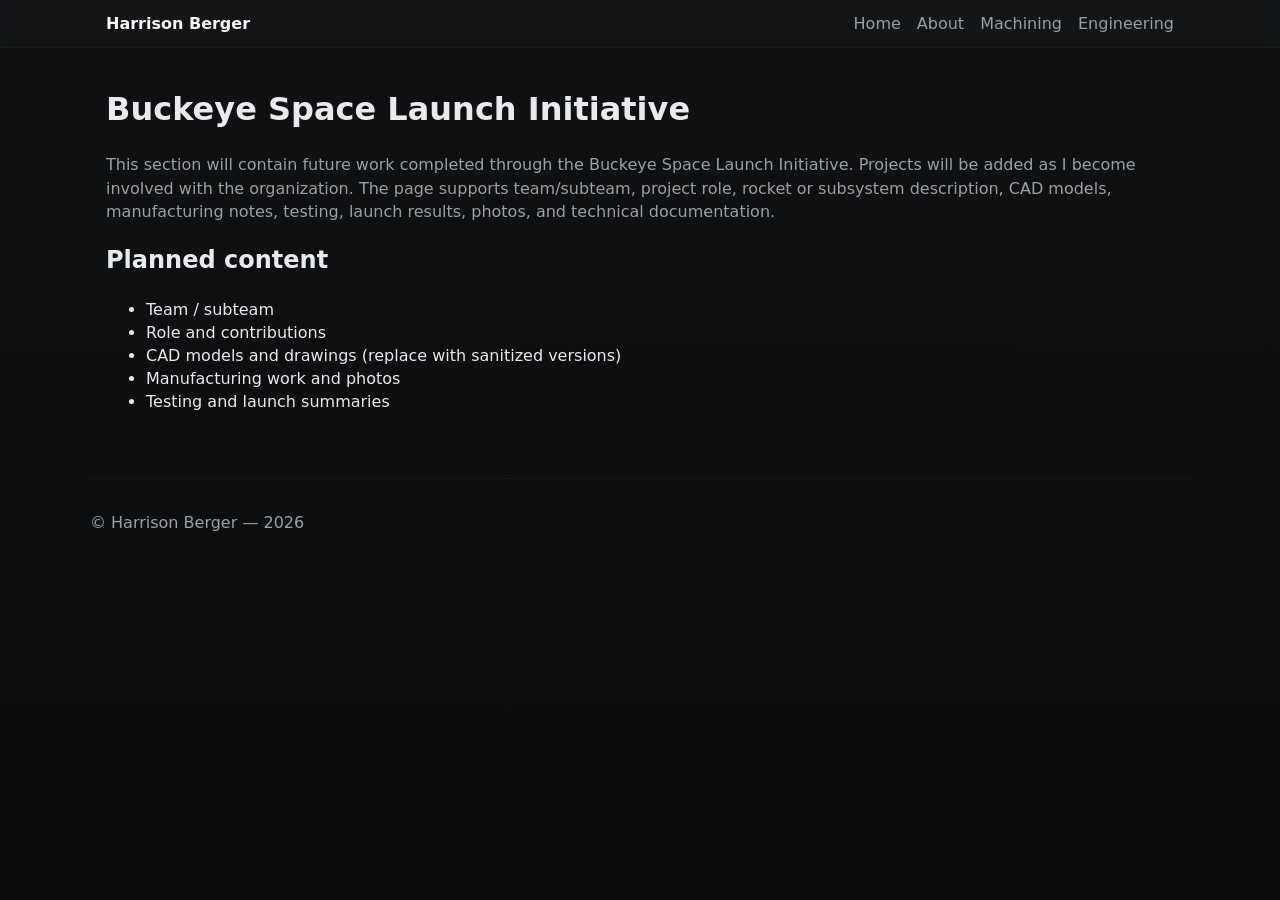
<file: projects/buckeye/index.html>
<!doctype html>
<html lang="en">
<head>
  <meta charset="utf-8">
  <meta name="viewport" content="width=device-width,initial-scale=1">
  <title>Buckeye Space Launch Initiative — Harrison Berger</title>
  <link rel="stylesheet" href="/assets/css/style.css">
</head>
<body>
  <header class="site-header">
    <div class="container">
      <div class="brand"><a href="/">Harrison Berger</a></div>
      <nav aria-label="Main navigation">
        <ul>
          <li><a href="/">Home</a></li>
          <li><a href="/about.html">About</a></li>
          <li><a href="/projects/machining.html">Machining</a></li>
          <li><a href="/projects/engineering.html">Engineering</a></li>
        </ul>
      </nav>
    </div>
  </header>

  <main class="container">
    <h1>Buckeye Space Launch Initiative</h1>
    <p class="intro">This section will contain future work completed through the Buckeye Space Launch Initiative. Projects will be added as I become involved with the organization. The page supports team/subteam, project role, rocket or subsystem description, CAD models, manufacturing notes, testing, launch results, photos, and technical documentation.</p>

    <section class="bsli-note">
      <h2>Planned content</h2>
      <ul>
        <li>Team / subteam</li>
        <li>Role and contributions</li>
        <li>CAD models and drawings (replace with sanitized versions)</li>
        <li>Manufacturing work and photos</li>
        <li>Testing and launch summaries</li>
      </ul>
    </section>

  </main>
  <footer class="site-footer container">
    <p>&copy; Harrison Berger — <span id="year-5"></span></p>
  </footer>
  <script src="/assets/js/main.js"></script>
</body>
</html>
</file>
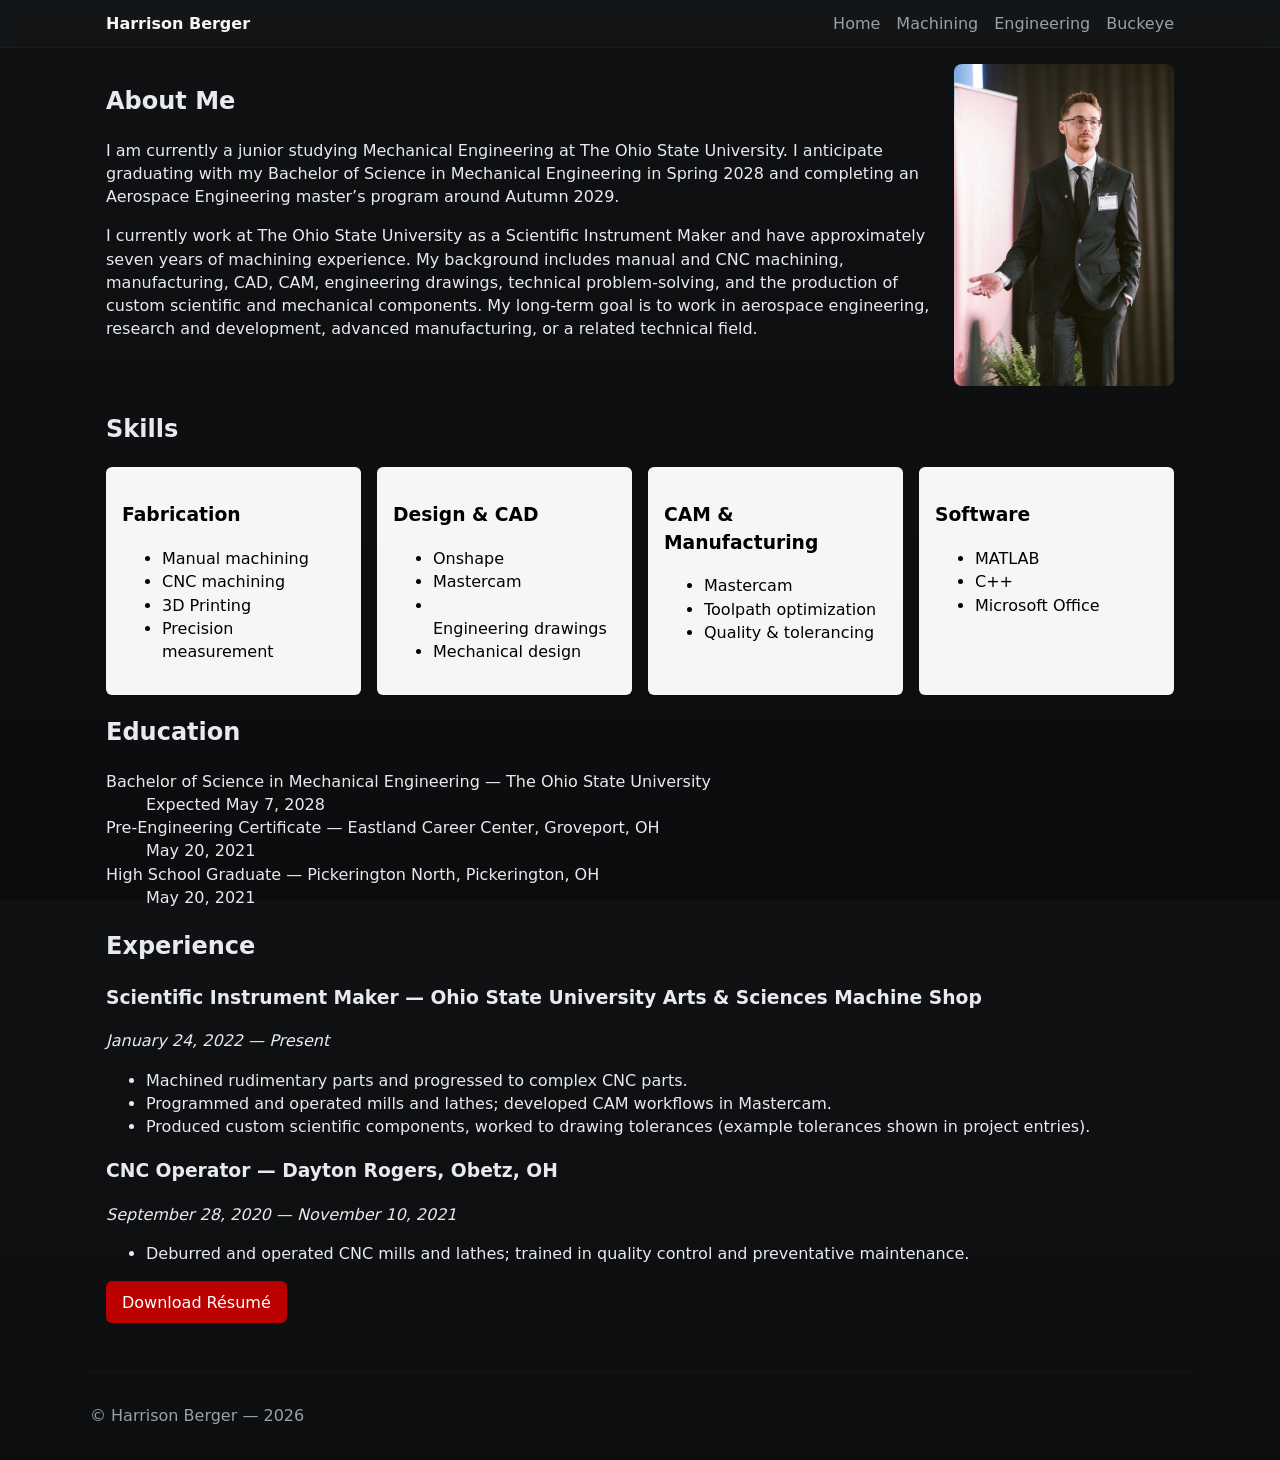
<file: about.html>
<!doctype html>
<html lang="en">
<head>
  <meta charset="utf-8">
  <meta name="viewport" content="width=device-width,initial-scale=1">
  <title>About — Harrison Berger</title>
  <link rel="stylesheet" href="/assets/css/style.css">
</head>
<body>
  <header class="site-header">
    <div class="container">
      <div class="brand"><a href="/">Harrison Berger</a></div>
      <nav aria-label="Main navigation">
        <ul>
          <li><a href="/">Home</a></li>
          <li><a href="/projects/machining.html">Machining</a></li>
          <li><a href="/projects/engineering.html">Engineering</a></li>
          <li><a href="/projects/buckeye/index.html">Buckeye</a></li>
        </ul>
      </nav>
    </div>
  </header>
  <main class="container about-page">
    <section class="about-intro">
      <div class="about-grid">
        <div>
          <h1>About Me</h1>
          <p>I am currently a junior studying Mechanical Engineering at The Ohio State University. I anticipate graduating with my Bachelor of Science in Mechanical Engineering in Spring 2028 and completing an Aerospace Engineering master’s program around Autumn 2029.</p>
          <p>I currently work at The Ohio State University as a Scientific Instrument Maker and have approximately seven years of machining experience. My background includes manual and CNC machining, manufacturing, CAD, CAM, engineering drawings, technical problem-solving, and the production of custom scientific and mechanical components. My long-term goal is to work in aerospace engineering, research and development, advanced manufacturing, or a related technical field.</p>
        </div>
        <aside class="headshot">
          <img src="assets/images/Outlook_Profile_Picture.jpeg" alt="Headshot placeholder" />
        </aside>
      </div>
    </section>

    <section class="skills">
      <h2>Skills</h2>
      <div class="skills-grid">
        <div class="skill-card"><h3>Fabrication</h3><ul><li>Manual machining</li><li>CNC machining</li><li>3D Printing</li><li>Precision measurement</li></ul></div>
        <div class="skill-card"><h3>Design & CAD</h3><ul><li>Onshape</li><li>Mastercam</li><li></li>Engineering drawings</li><li>Mechanical design</li></ul></div>
        <div class="skill-card"><h3>CAM & Manufacturing</h3><ul><li>Mastercam</li><li>Toolpath optimization</li><li>Quality & tolerancing</li></ul></div>
        <div class="skill-card"><h3>Software</h3><ul><li>MATLAB</li><li>C++</li><li>Microsoft Office</li></ul></div>
      </div>
    </section>

    <section class="education">
      <h2>Education</h2>
      <dl>
        <dt>Bachelor of Science in Mechanical Engineering — The Ohio State University</dt>
        <dd>Expected May 7, 2028</dd>

        <dt>Pre-Engineering Certificate — Eastland Career Center, Groveport, OH</dt>
        <dd>May 20, 2021</dd>

        <dt>High School Graduate — Pickerington North, Pickerington, OH</dt>
        <dd>May 20, 2021</dd>
      </dl>
    </section>

    <section class="experience">
      <h2>Experience</h2>
      <article>
        <h3>Scientific Instrument Maker — Ohio State University Arts & Sciences Machine Shop</h3>
        <p><em>January 24, 2022 — Present</em></p>
        <ul>
          <li>Machined rudimentary parts and progressed to complex CNC parts.</li>
          <li>Programmed and operated mills and lathes; developed CAM workflows in Mastercam.</li>
          <li>Produced custom scientific components, worked to drawing tolerances (example tolerances shown in project entries).</li>
        </ul>
      </article>

      <article>
        <h3>CNC Operator — Dayton Rogers, Obetz, OH</h3>
        <p><em>September 28, 2020 — November 10, 2021</em></p>
        <ul>
          <li>Deburred and operated CNC mills and lathes; trained in quality control and preventative maintenance.</li>
        </ul>
      </article>
    </section>

    <section class="download-resume">
      <a class="btn primary" href="assets/images/Resume_Harrison_Berger.pdf" download>Download Résumé</a>
    </section>

  </main>
  <footer class="site-footer container">
    <p>&copy; Harrison Berger — <span id="year-2"></span></p>
  </footer>
  <script src="/assets/js/main.js"></script>
</body>
</html>
</file>
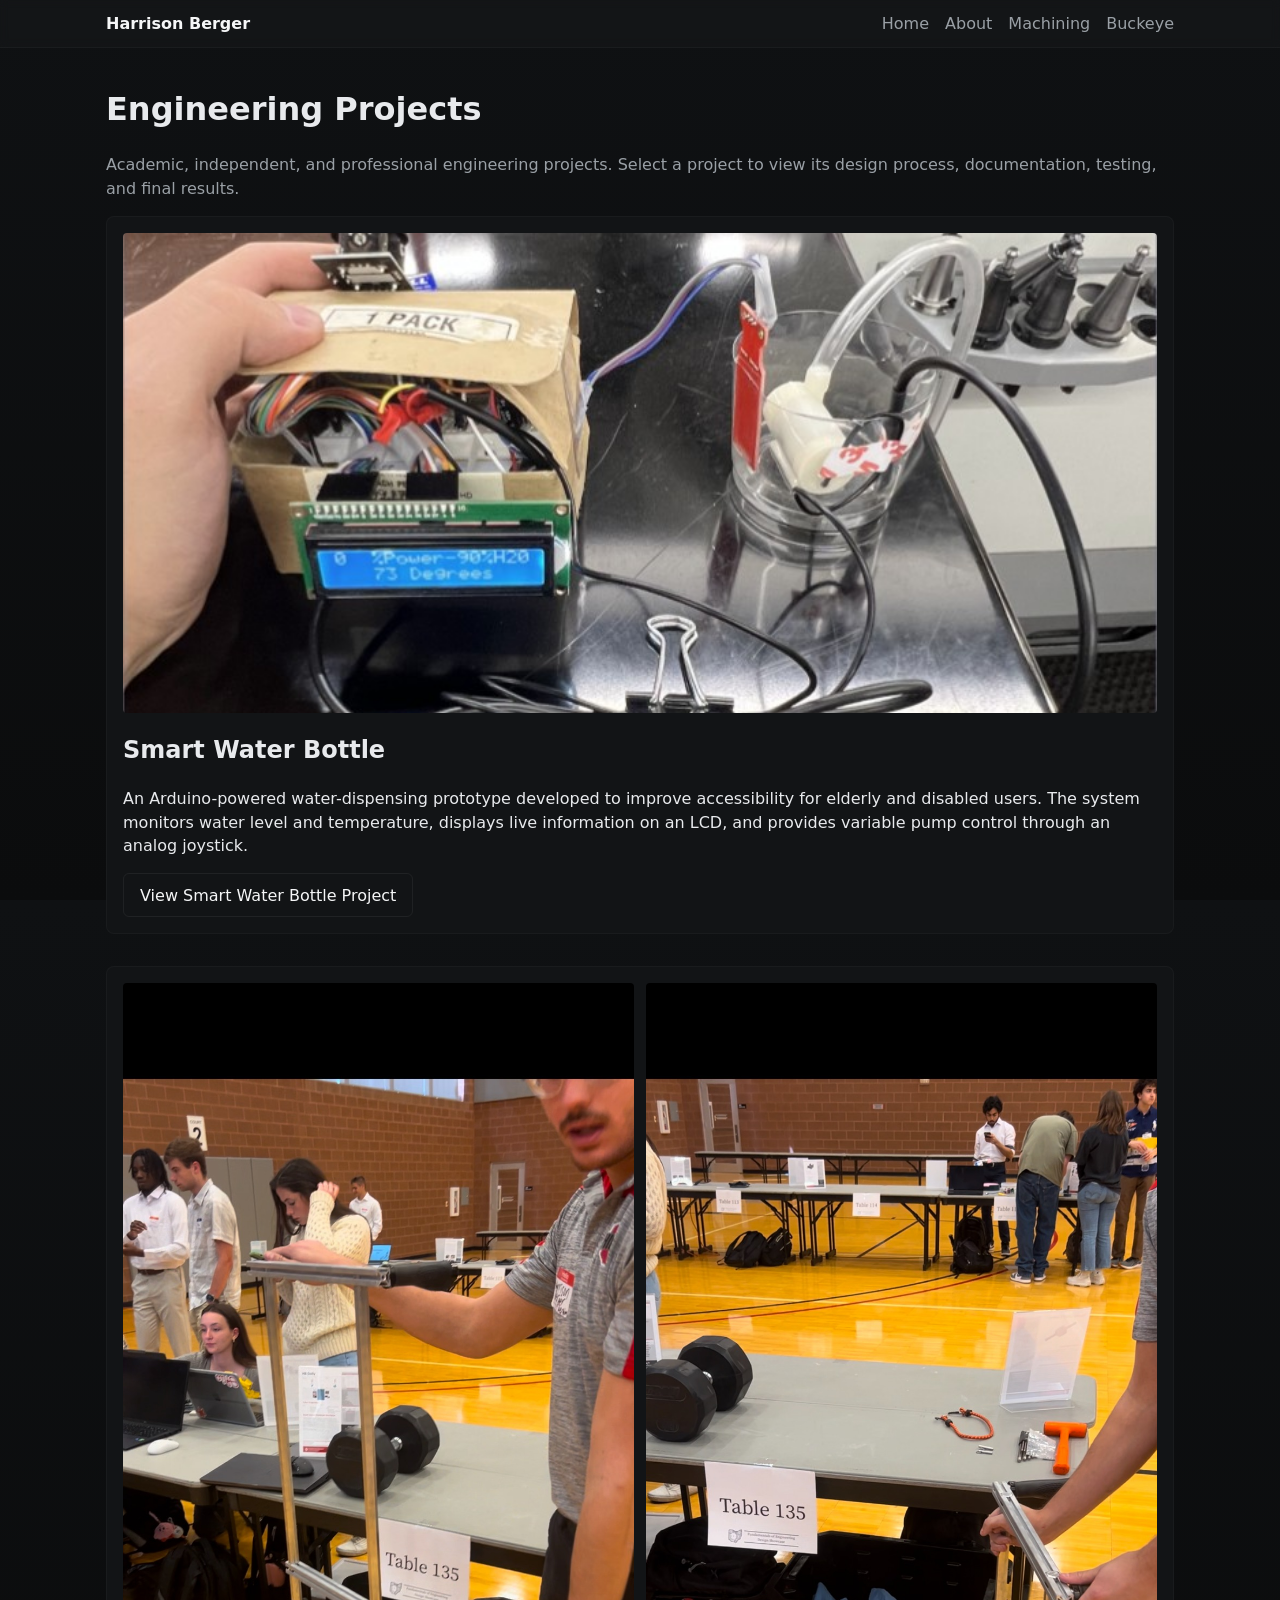
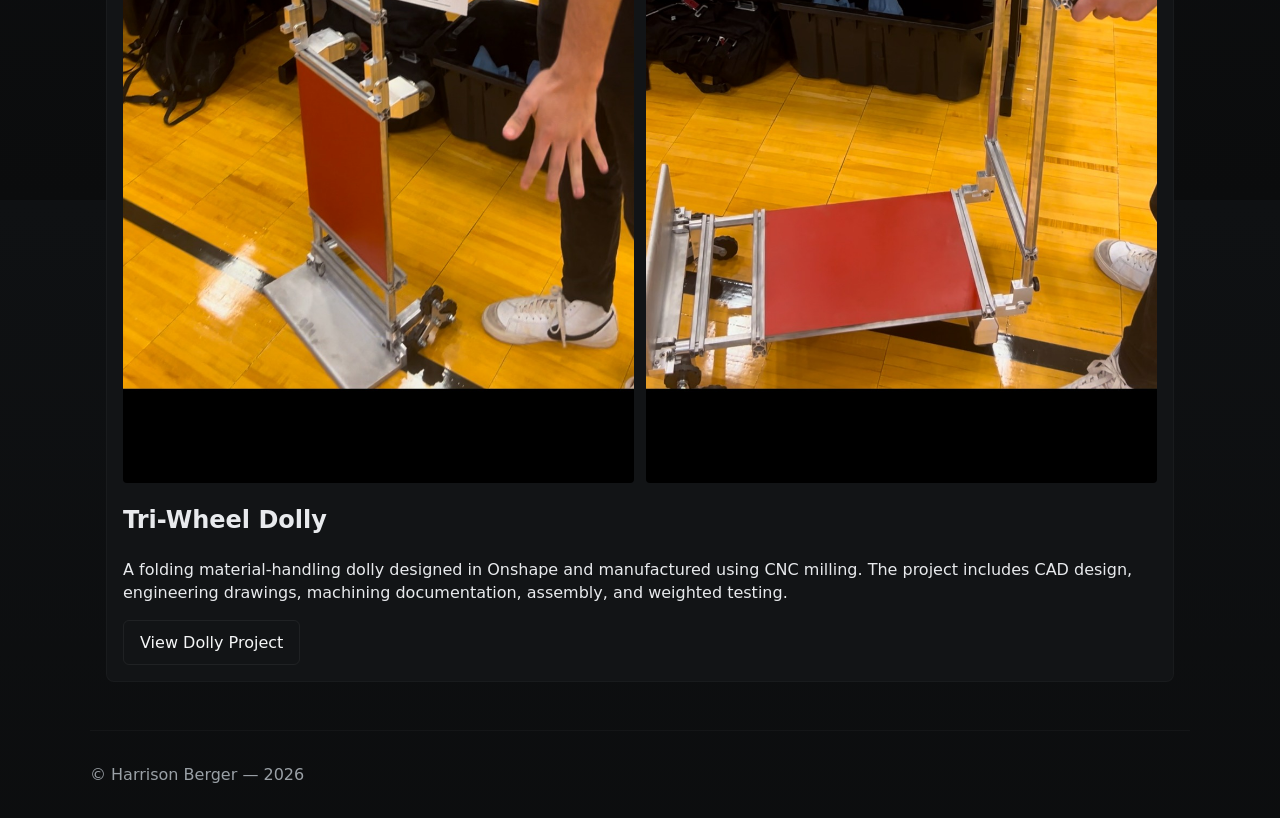
<file: projects/engineering.html>
<!doctype html>
<html lang="en">
<head>
  <meta charset="utf-8">
  <meta name="viewport" content="width=device-width,initial-scale=1">
  <title>Engineering Projects — Harrison Berger</title>
  <link rel="stylesheet" href="/assets/css/style.css">
</head>
<body>
  <header class="site-header">
    <div class="container">
      <div class="brand"><a href="/">Harrison Berger</a></div>

      <nav aria-label="Main navigation">
        <ul>
          <li><a href="/">Home</a></li>
          <li><a href="/about.html">About</a></li>
          <li><a href="/projects/machining.html">Machining</a></li>
          <li><a href="/projects/buckeye/index.html">Buckeye</a></li>
        </ul>
      </nav>
    </div>
  </header>

  <main class="container">
    <h1>Engineering Projects</h1>

    <p class="intro">
      Academic, independent, and professional engineering projects.
      Select a project to view its design process, documentation, testing,
      and final results.
    </p>

  <div class="cards-grid">

  <!-- Smart Water Bottle -->
  <article class="smart-water-bottle-card">

    <img
      class="smart-water-bottle-image"
      src="/assets/images/Smart_Water_Bottle_Content/smart-water-bottle-finished.jpeg"
      alt="Completed Smart Water Bottle prototype"
      loading="lazy"
    >

    <h2>Smart Water Bottle</h2>

    <p>
      An Arduino-powered water-dispensing prototype developed to improve
      accessibility for elderly and disabled users. The system monitors
      water level and temperature, displays live information on an LCD,
      and provides variable pump control through an analog joystick.
    </p>

    <a class="btn" href="/projects/smart-water-bottle.html">
      View Smart Water Bottle Project
    </a>

  </article>

  <!-- Tri-Wheel Dolly -->
  <article class="dolly-card">

    <div class="dolly-images">
      <img
        src="/assets/images/Dolly_Content/showcase-upright.jpeg"
        alt="Tri-Wheel Dolly standing in its upright configuration"
        loading="lazy"
      >

      <img
        src="/assets/images/Dolly_Content/showcase-horizontal.jpeg"
        alt="Tri-Wheel Dolly opened in its horizontal configuration"
        loading="lazy"
      >
    </div>

    <h2>Tri-Wheel Dolly</h2>

    <p>
      A folding material-handling dolly designed in Onshape and
      manufactured using CNC milling. The project includes CAD design,
      engineering drawings, machining documentation, assembly, and
      weighted testing.
    </p>

    <a class="btn" href="/projects/dolly.html">
      View Dolly Project
    </a>

  </article>

</div>

    <div
      id="project-modal"
      class="modal"
      role="dialog"
      aria-modal="true"
      aria-hidden="true"
    >
      <div class="modal-content" role="document">
        <button class="modal-close" aria-label="Close">Close</button>
        <div id="modal-body"></div>
      </div>
    </div>
  </main>

  <footer class="site-footer container">
    <p>&copy; Harrison Berger — <span id="year-4"></span></p>
  </footer>

  <script src="/assets/js/main.js"></script>
</body>
</html>
</file>
<file: assets/css/style.css>
/* Main stylesheet for the portfolio
   - Dark / neutral background
   - Light content cards
   - Ohio State red accent: #BB0000 (used sparingly)
   - Responsive grid and card layout
   Comments explain structure and values so a beginner can edit easily.
*/
:root{
  --bg:#0f1113;
  --panel:#f5f6f7; /* light panel for content */
  --text:#e8eaed;
  --muted:#9aa0a6;
  --accent:#bb0000; /* Ohio State red accent */
  --card-bg:#121416;
  --container-width:1100px;
}
*{box-sizing:border-box}
html,body{height:100%}
body{
  margin:0;font-family:Inter, system-ui, -apple-system, 'Segoe UI', Roboto, 'Helvetica Neue', Arial;line-height:1.45;background:linear-gradient(180deg,var(--bg),#0b0c0d);color:var(--text);}
.container{max-width:var(--container-width);margin:0 auto;padding:1rem}
.site-header{background:rgba(255,255,255,0.02);backdrop-filter:blur(4px);border-bottom:1px solid rgba(255,255,255,0.03)}
.site-header .container{display:flex;align-items:center;justify-content:space-between;padding:0.75rem 1rem}
.brand a{color:var(--panel);font-weight:700;text-decoration:none}
nav ul{list-style:none;margin:0;padding:0;display:flex;gap:1rem}
nav a{color:var(--muted);text-decoration:none}
nav a:focus,nav a:hover{color:var(--panel);outline:2px solid transparent}
#nav-toggle{display:none}
.skip-link{position:absolute;left:-999px;top:auto;width:1px;height:1px;overflow:hidden}
.skip-link:focus{left:1rem;top:1rem;width:auto;height:auto;background:var(--panel);padding:0.5rem;border-radius:4px;color:black}
.hero{padding:3rem 0}
.hero-grid{display:grid;grid-template-columns:1fr 480px;gap:2rem;align-items:center}
.hero-text h1{font-size:2rem;margin:0 0 0.5rem;color:var(--panel)}
.title{color:var(--muted);font-weight:600}
.lead{margin-top:1rem;color:var(--muted)}
.btn{display:inline-block;padding:0.6rem 1rem;border-radius:6px;background:transparent;border:1px solid rgba(255,255,255,0.06);color:var(--panel);text-decoration:none;margin-right:0.5rem}
.btn.primary{background:var(--accent);border:none;color:white}
.hero-image img{width:100%;height:auto;border-radius:6px;box-shadow:0 6px 20px rgba(0,0,0,0.6)}
.cards-grid{display:grid;grid-template-columns:repeat(auto-fit,minmax(240px,1fr));gap:1rem;margin-top:1rem}
.card{background:var(--card-bg);padding:1rem;border-radius:8px;border:1px solid rgba(255,255,255,0.03)}
.card img{width:100%;height:160px;object-fit:cover;border-radius:4px}
.card h3{margin:0.5rem 0 0.25rem}
.skill-card{background:var(--panel);color:black;padding:1rem;border-radius:6px}
.skills-grid{display:grid;grid-template-columns:repeat(auto-fit,minmax(200px,1fr));gap:1rem}
.about-grid{display:grid;grid-template-columns:1fr 220px;gap:1.5rem;align-items:start}
.headshot img{width:100%;height:auto;border-radius:8px}
.site-footer{padding:1rem 0;color:var(--muted);border-top:1px solid rgba(255,255,255,0.03);margin-top:2rem}
.intro{color:var(--muted)}
.modal{display:none;position:fixed;inset:0;background:rgba(2,2,2,0.6);align-items:center;justify-content:center;padding:2rem}
.modal[aria-hidden="false"]{display:flex}
.modal-content{background:var(--panel);color:black;padding:1rem;border-radius:8px;width:min(980px,95%);max-height:90vh;overflow:auto}
.modal-close{float:right;background:transparent;border:none;font-weight:700}
.small{font-size:0.9rem;color:var(--muted)}
.contact-list{list-style:none;padding:0}
@media (max-width:900px){
  .hero-grid{grid-template-columns:1fr}
  nav ul{display:none}
  #nav-toggle{display:inline-block}
}
}
/* Scholarship Speech */

.speech-section {
  max-width: none;
  width: 95%;
  margin: 80px auto;
  text-align: center;
}

.speech-description {
    max-width: 700px;
    margin: 0 auto 30px;
}

.video-container {
  width: 100%;
  max-width: 1100px;
  margin: 0 auto;
}

.video-container iframe {
    width: 100%;
    aspect-ratio: 16 / 9;
    border: none;
    border-radius: 12px;
}
.dolly-images {
    display: flex;
    gap: 12px;
}

.dolly-images img {
    width: 50%;
    height: 1100px;
    object-fit: cover;
    border-radius: 4px;
}
/* Engineering project cards appear vertically */
.cards-grid {
    display: grid;
    grid-template-columns: 1fr;
    gap: 32px;
}

/* Shared appearance for the engineering project cards */
.dolly-card,
.smart-water-bottle-card {
    background: var(--card-bg);
    padding: 1rem;
    border-radius: 8px;
    border: 1px solid rgba(255, 255, 255, 0.03);
}

/* Normal-height Smart Water Bottle image */
.smart-water-bottle-image {
    display: block;
    width: 100%;
    height: 480px;
    object-fit: cover;
    border-radius: 4px;
}
#machining-grid .card img {
    display: block;
    max-width: 300px;
    width: 100%;
    height: auto;
    margin: 0 auto;
}

/* ===== Air Motor GLB Viewer ===== */

#machining-grid .air-motor-media {
    display: grid;
    grid-template-columns: 1fr 1fr;
    gap: 20px;
    align-items: stretch;
}

#machining-grid .air-motor-model,
#machining-grid .air-motor-media img {
    width: 100%;
    height: 500px;
    border-radius: 8px;
    background: #ffffff;
}

#machining-grid .air-motor-media img {
    object-fit: contain;
}

@media (max-width: 750px) {
    #machining-grid .air-motor-media {
        grid-template-columns: 1fr;
    }
    #machining-grid .machining-model-slideshow-row {
    grid-template-columns: 1fr;
}
}

/* Featured Work cards */
#featured-cards {
    grid-template-columns: repeat(3, minmax(0, 1fr));
    align-items: stretch;
}

#featured-cards .card {
    display: flex;
    flex-direction: column;
}

#featured-cards .featured-media {
    width: 100%;
    aspect-ratio: 2 / 3;
    overflow: hidden;
    border-radius: 4px;
}

#featured-cards .featured-media img,
#featured-cards .featured-media iframe {
    width: 100%;
    height: 100%;
    display: block;
    border: 0;
    object-fit: cover;
}

#featured-cards .card > p:last-child {
    margin-top: auto;
}

@media (max-width: 800px) {
    #featured-cards {
        grid-template-columns: 1fr;
    }
}
#featured-cards {
    grid-template-columns: repeat(3, 1.1fr);
}
#contact a {
    display: inline-flex;
    width: fit-content;
    align-items: center;
    align-self: flex-start;

    background: var(--accent);
    color: white;

    padding: 2px 6px;
    font-size: 0.9rem;
    line-height: 1.2;

    border-radius: 5px;
    text-decoration: none;
    font-weight: 500;
}
/* =========================================================
   MACHINING PROJECT SLIDESHOWS
   ========================================================= */

#machining-grid {
    display: block;
}

#machining-grid .machining-projects-layout {
    display: grid;
    grid-template-columns: 1fr;
    gap: 36px;
}

#machining-grid .machining-feature-card {
    width: 100%;
    padding: 24px;
}

#machining-grid .machining-project-heading {
    max-width: 850px;
    margin-bottom: 20px;
}

#machining-grid .machining-project-heading h2 {
    margin-top: 0;
    margin-bottom: 8px;
}

#machining-grid .machining-project-heading p {
    margin-top: 0;
}


/* Air Motor GLB and operating GIF */

#machining-grid .air-motor-media {
    display: grid;
    grid-template-columns: repeat(2, minmax(0, 1fr));
    gap: 20px;
    align-items: stretch;
    width: 100%;
}

#machining-grid .air-motor-model,
#machining-grid .air-motor-media img {
    display: block;
    width: 100%;
    max-width: none;
    height: 500px;
    margin: 0;
    border-radius: 8px;
    background: #e6dddd;
}

#machining-grid .air-motor-media img {
    object-fit: contain;
}


/* Slideshow containers */

#machining-grid .project-slideshow {
    width: 100%;
    margin-top: 28px;
}

#machining-grid .project-slideshow h3 {
    margin-bottom: 6px;
}

#machining-grid .slideshow-description {
    margin-top: 0;
    color: var(--muted);
}

#machining-grid .slideshow-stage {
    position: relative;
    width: 100%;
    overflow: hidden;
    border-radius: 8px;
    background: #16181c;
}


/*
  The secondary Air Motor slideshow is intentionally smaller.
*/
#machining-grid .project-slideshow-small {
    max-width: 760px;
    margin-right: auto;
    margin-left: auto;
}

#machining-grid .project-slideshow-small .slideshow-stage {
    height: 340px;
}


/*
  Titan and Machine Shop Sign slideshows match the
  500px height of the GLB viewer and operating GIF.
*/
#machining-grid .project-slideshow-large .slideshow-stage {
    height: 500px;
}


/* Individual slideshow slides */

#machining-grid .slideshow-slide {
    display: none;
    width: 100%;
    height: 100%;
    margin: 0;
}

#machining-grid .slideshow-slide.active {
    display: flex;
    flex-direction: column;
}

#machining-grid .slideshow-slide img,
#machining-grid .slideshow-slide video {
    display: block;
    width: 100%;
    max-width: none;
    min-height: 0;
    flex: 1;
    object-fit: contain;
    margin: 0;
    background: #16181c;
}

#machining-grid .slideshow-slide figcaption {
    flex: 0 0 auto;
    padding: 10px 14px;
    background: #202328;
    color: #ffffff;
    text-align: center;
    font-size: 0.95rem;
}


/* Slideshow controls */

#machining-grid .slideshow-controls {
    display: grid;
    grid-template-columns: minmax(120px, 1fr) auto minmax(120px, 1fr);
    gap: 14px;
    align-items: center;
    margin-top: 14px;
}

#machining-grid .slideshow-button {
    min-height: 42px;
    padding: 9px 14px;
    border: 1px solid rgba(255, 255, 255, 0.18);
    border-radius: 6px;
    background: #202328;
    color: #ffffff;
    font: inherit;
    font-weight: 700;
    cursor: pointer;
}

#machining-grid .slideshow-button:hover,
#machining-grid .slideshow-button:focus-visible {
    background: var(--accent);
}

#machining-grid .slideshow-previous {
    justify-self: start;
}

#machining-grid .slideshow-next {
    justify-self: end;
}

#machining-grid .slideshow-counter {
    min-width: 60px;
    text-align: center;
    font-weight: 700;
}

#machining-grid .machining-details-button {
    margin-top: 24px;
    margin-bottom: 0;
}


/* Mobile layout */

@media (max-width: 750px) {
    #machining-grid .machining-feature-card {
        padding: 16px;
    }

    #machining-grid .air-motor-media {
        grid-template-columns: 1fr;
    }

    #machining-grid .air-motor-model,
    #machining-grid .air-motor-media img,
    #machining-grid .machining-project-model,
    #machining-grid .project-slideshow-large .slideshow-stage {
        height: 400px;
    }

    #machining-grid .project-slideshow-small .slideshow-stage {
        height: 300px;
    }

    #machining-grid .slideshow-controls {
        grid-template-columns: 1fr 1fr;
    }

    #machining-grid .slideshow-counter {
        grid-column: 1 / -1;
        grid-row: 1;
    }

    #machining-grid .slideshow-previous {
        grid-column: 1;
        grid-row: 2;
    }

    #machining-grid .slideshow-next {
        grid-column: 2;
        grid-row: 2;
    }
}

@media (max-width: 480px) {
    #machining-grid .air-motor-model,
    #machining-grid .air-motor-media img,
    #machining-grid .machining-project-model,
    #machining-grid .project-slideshow-large .slideshow-stage {
        height: 320px;
    }

    #machining-grid .project-slideshow-small .slideshow-stage {
        height: 260px;
    }

    #machining-grid .slideshow-button {
        width: 100%;
        font-size: 0.88rem;
    }
}

/* Titan and Shop Sign GLB beside their slideshows */

#machining-grid .machining-model-slideshow-row {
    display: grid;
    grid-template-columns: minmax(0, 1fr) minmax(0, 1fr);
    gap: 20px;
    align-items: start;
    width: 100%;
}

#machining-grid .machining-project-model {
    display: block;
    width: 100%;
    height: 500px;
    margin: 0;
    border-radius: 8px;
    background: #e6dddd;
}

#machining-grid .machining-model-slideshow-row .project-slideshow {
    min-width: 0;
    margin-top: 0;
}

/*
  Keeps the slideshow image/video area aligned with the model.
  The controls remain underneath the slideshow.
*/
#machining-grid
.machining-model-slideshow-row
.project-slideshow-large
.slideshow-stage {
    height: 500px;
}

/* Secondary button */
.btn-secondary {
    display: inline-block;
    padding: 0.8rem 1.4rem;
    background: #1f3a5f;      /* Deep navy */
    color: #ffffff;
    text-decoration: none;
    font-weight: 600;
    border-radius: 8px;
    border: 2px solid #1f3a5f;
    transition: all 0.25s ease;
}

.btn-secondary:hover {
    background: #2b4f7c;
    border-color: #2b4f7c;
    transform: translateY(-2px);
}

.btn-secondary:active {
    transform: translateY(0);
}
.testing-card{
    margin:2rem 0;
    padding:2rem;
    background:#fff;
    border-radius:22px;
    border:1px solid var(--dolly-line);
    box-shadow:var(--dolly-shadow);
}

.testing-layout{
    display:grid;
    grid-template-columns:1.2fr 1fr;
    gap:2rem;
    align-items:center;
}

.testing-layout video{
    width:100%;
    border-radius:16px;
    box-shadow:0 10px 25px rgba(0,0,0,.12);
}

.testing-layout h3{
    margin-top:0;
    font-size:2rem;
}

.testing-layout p{
    color:var(--dolly-muted);
    line-height:1.7;
}
</file>
